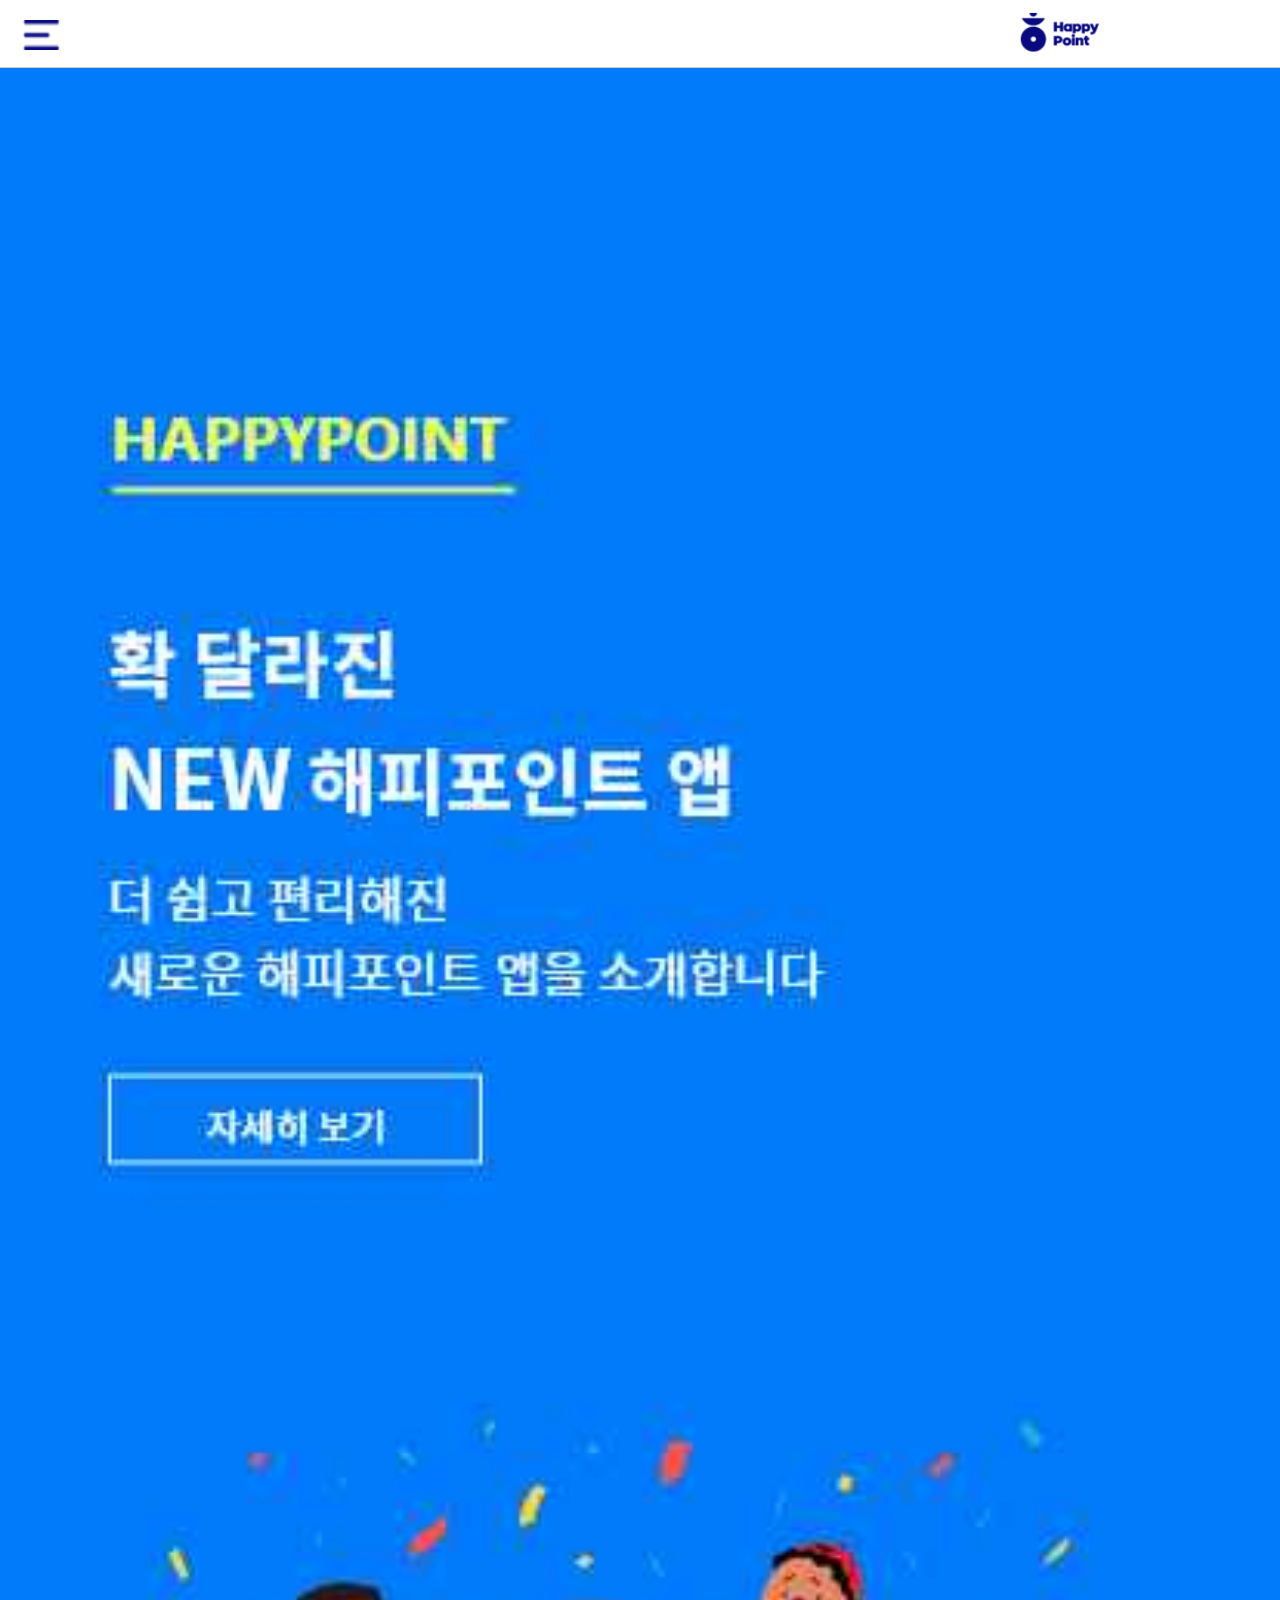
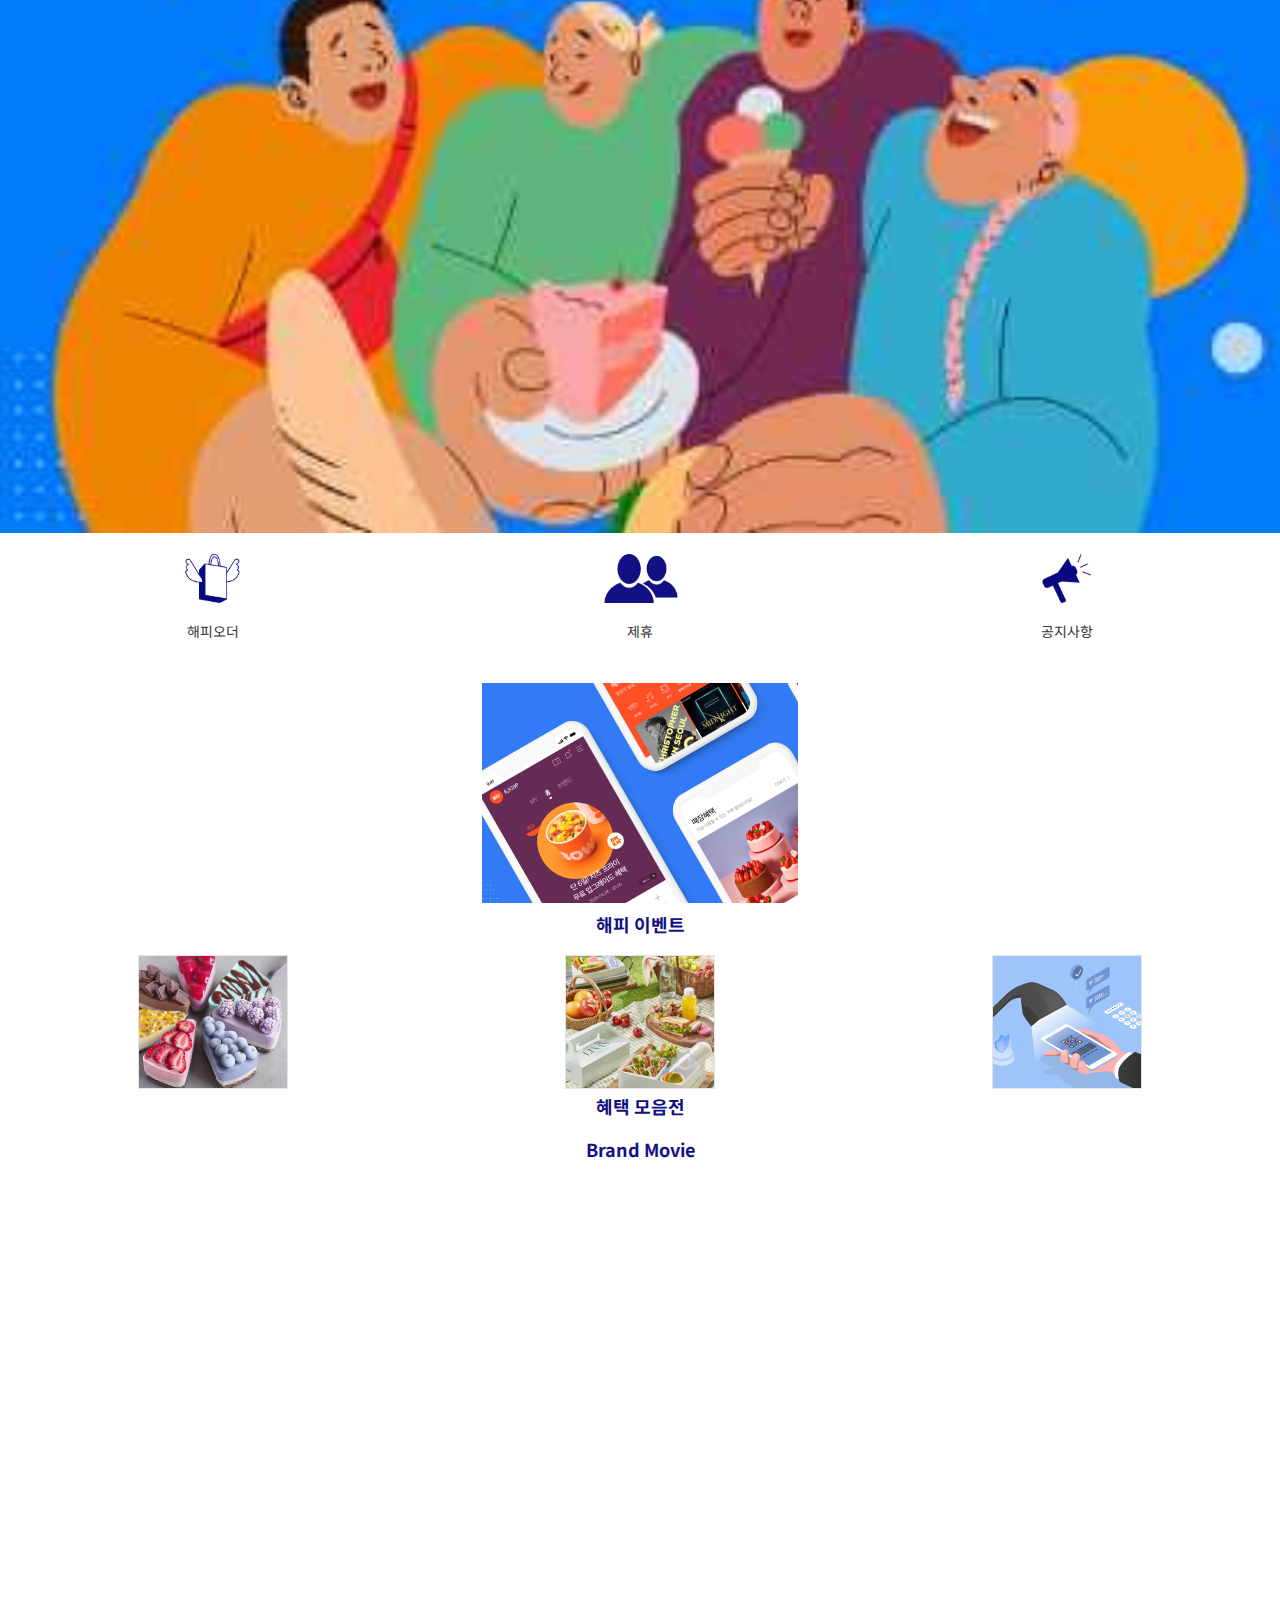
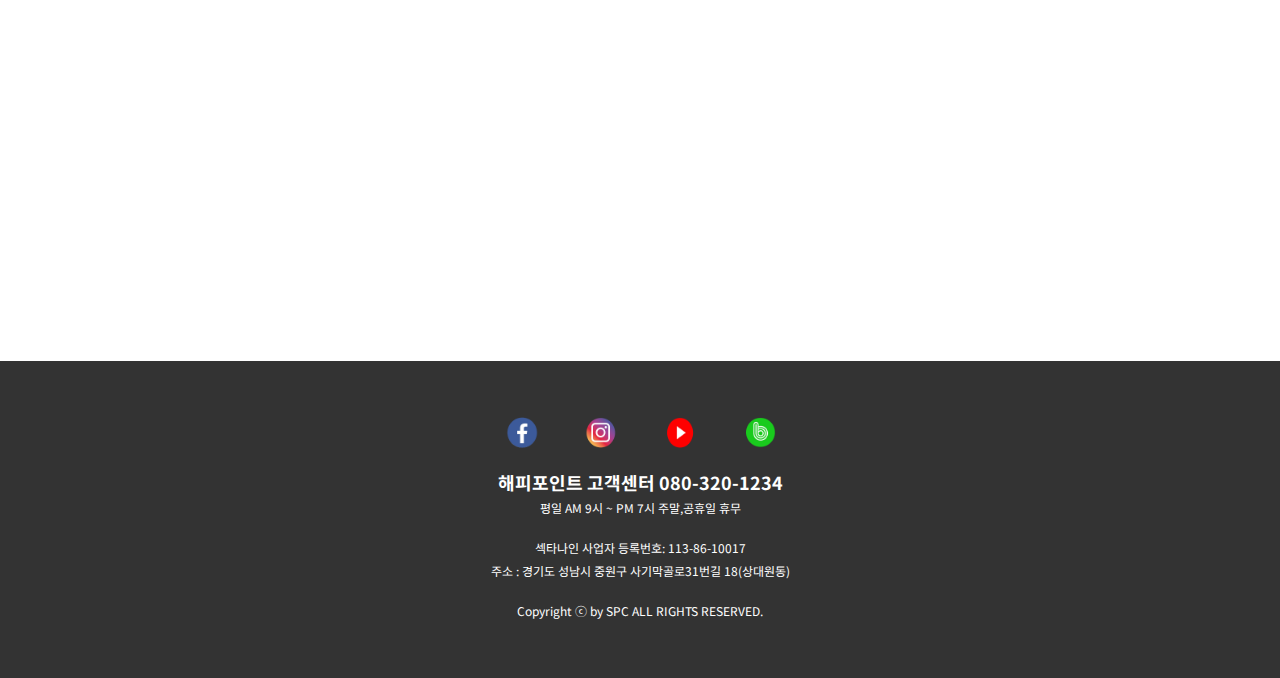
<file: TeamProject-main/index.html>
<!DOCTYPE html>
<html lang="en">
<head>
  <meta charset="UTF-8">
  <meta name="viewport" content="width=device-width, initial-scale=1.0">
  <title>happy point</title>
  <link rel="preconnect" href="https://fonts.gstatic.com">
  <link href="https://fonts.googleapis.com/css2?family=Noto+Sans+KR:wght@400;500;700&display=swap" rel="stylesheet">
  <link rel="stylesheet" href="https://stackpath.bootstrapcdn.com/font-awesome/4.7.0/css/font-awesome.min.css">
  <link rel="stylesheet" href="./css/style.css">
  <script src="./js/jquery-3.5.1.min.js"></script>
  <script src="./js/main.js"></script>
</head>
<body>
  <header id="main_header">
    <button class="btn_toggle">
        <img src="./images/menu.png">
    </button>
    <h1>
      <a href="./index.html"> 
        <img src="./images/logo.png" alt="해피포인트">
      </a>
    </h1>
    <!-- 메인메뉴 -->
    <nav id="gnb">
      <div>
        <button class="btn_close">
          <i class="fa fa-times fa-2x"aria-hidden="true"></i>
        </button>
      </div>
      <ul>
        <li><a href="./about.html">해피포인트 소개</a></li>
        <li><a href="./together.html">제휴<p class="cs">(Coming soon)</p></a></li>
        <li><a href="./cs.html">이벤트 / 쿠폰<p class="cs">(Coming soon)</p></a></li>
        <li><a href="./cs.html">나눔<p class="cs">(Coming soon)</p></a></li>
        <li><a href="./cs.html">마이페이지<p class="cs">(Coming soon)</p></a></li>
        <li><a href="./cs.html">고객센터<p class="cs">(Coming soon)</p></a></li>
        <li><a href="./location.html">오시는길</a></li>
      </ul>
    </nav>
  </header>

  <section id="main_visual">
    <div class="slider">
      <img class="show" src="./images/main– 1@2x.jpg" alt="1">
      <img src="./images/main – 2@2x.jpg" alt="2">
    </div>
  </section>

  <section id="service">
    <ul>
      <li>
        <a href="#">
          <img src="./images/order.png" alt="해피오더">
        </a>
        <p>해피오더</p>
      </li>
      <li>
        <a href="#">
          <img src="./images/together.png" alt="제휴">
        </a>
        <p>제휴</p>
      </li>
      <li>
        <a href="#">
          <img src="./images/icon1.png" alt="공지사항">
        </a>
        <p>공지사항</p>
      </li>
    </ul>
  </section>
  <section id="event">
    <img src="./images/event.png">
    <h2>해피 이벤트</h2>
  </section>
  <section id="benefit">
    <ul>
      <li>
        <a href="#">
          <img src="./images/cake.png">
        </a>
      </li>
      <li>
        <a href="#">
          <img src="./images/lunch.png">
        </a>
      </li>
      <li>
        <a href="#">
          <img src="./images/qr.png">
        </a>
      </li>
    </ul>
    <h2>혜택 모음전</h2>
  </section>
  <section id="you">
    <h2>Brand Movie</h2>
    <div>
        <iframe width="560" height="315" src="https://www.youtube.com/embed/nE_RrcVxPBA" frameborder="0" allow="accelerometer; autoplay; clipboard-write; encrypted-media; gyroscope; picture-in-picture" allowfullscreen></iframe>
    </div>
      </section>
  <footer id="main_footer">
    <div class="sns">
      <a href="https://www.facebook.com/happypointcard"><img src="./images/facebook.png" alt="facebook"></a>
      <a href="https://www.instagram.com/happypoint_official/"><img src="./images/instagram.png" alt="instagram"></a>
      <a href="https://www.youtube.com/channel/UCjlghdluB8Ke5B7hUjENdUA"><img src="./images/youtube.png" alt="youtube"></a>
      <a href="https://blog.naver.com/happypoints"><img src="./images/blog.png" alt="blog"></a>
    </div>
    <p class="tel">해피포인트 고객센터
      <a href="tel:080-320-1234">080-320-1234</a><br>
      <span>평일 AM 9시 ~ PM 7시 주말,공휴일 휴무</span>
    </p>
    <p class="info">섹타나인 사업자 등록번호: 113-86-10017 <br>
      주소 : 경기도 성남시 중원구 사기막골로31번길 18(상대원동)</p>
    <p class="copy">Copyright ⓒ by SPC ALL RIGHTS RESERVED.</p>
  </footer>
</body>
</html>
</file>
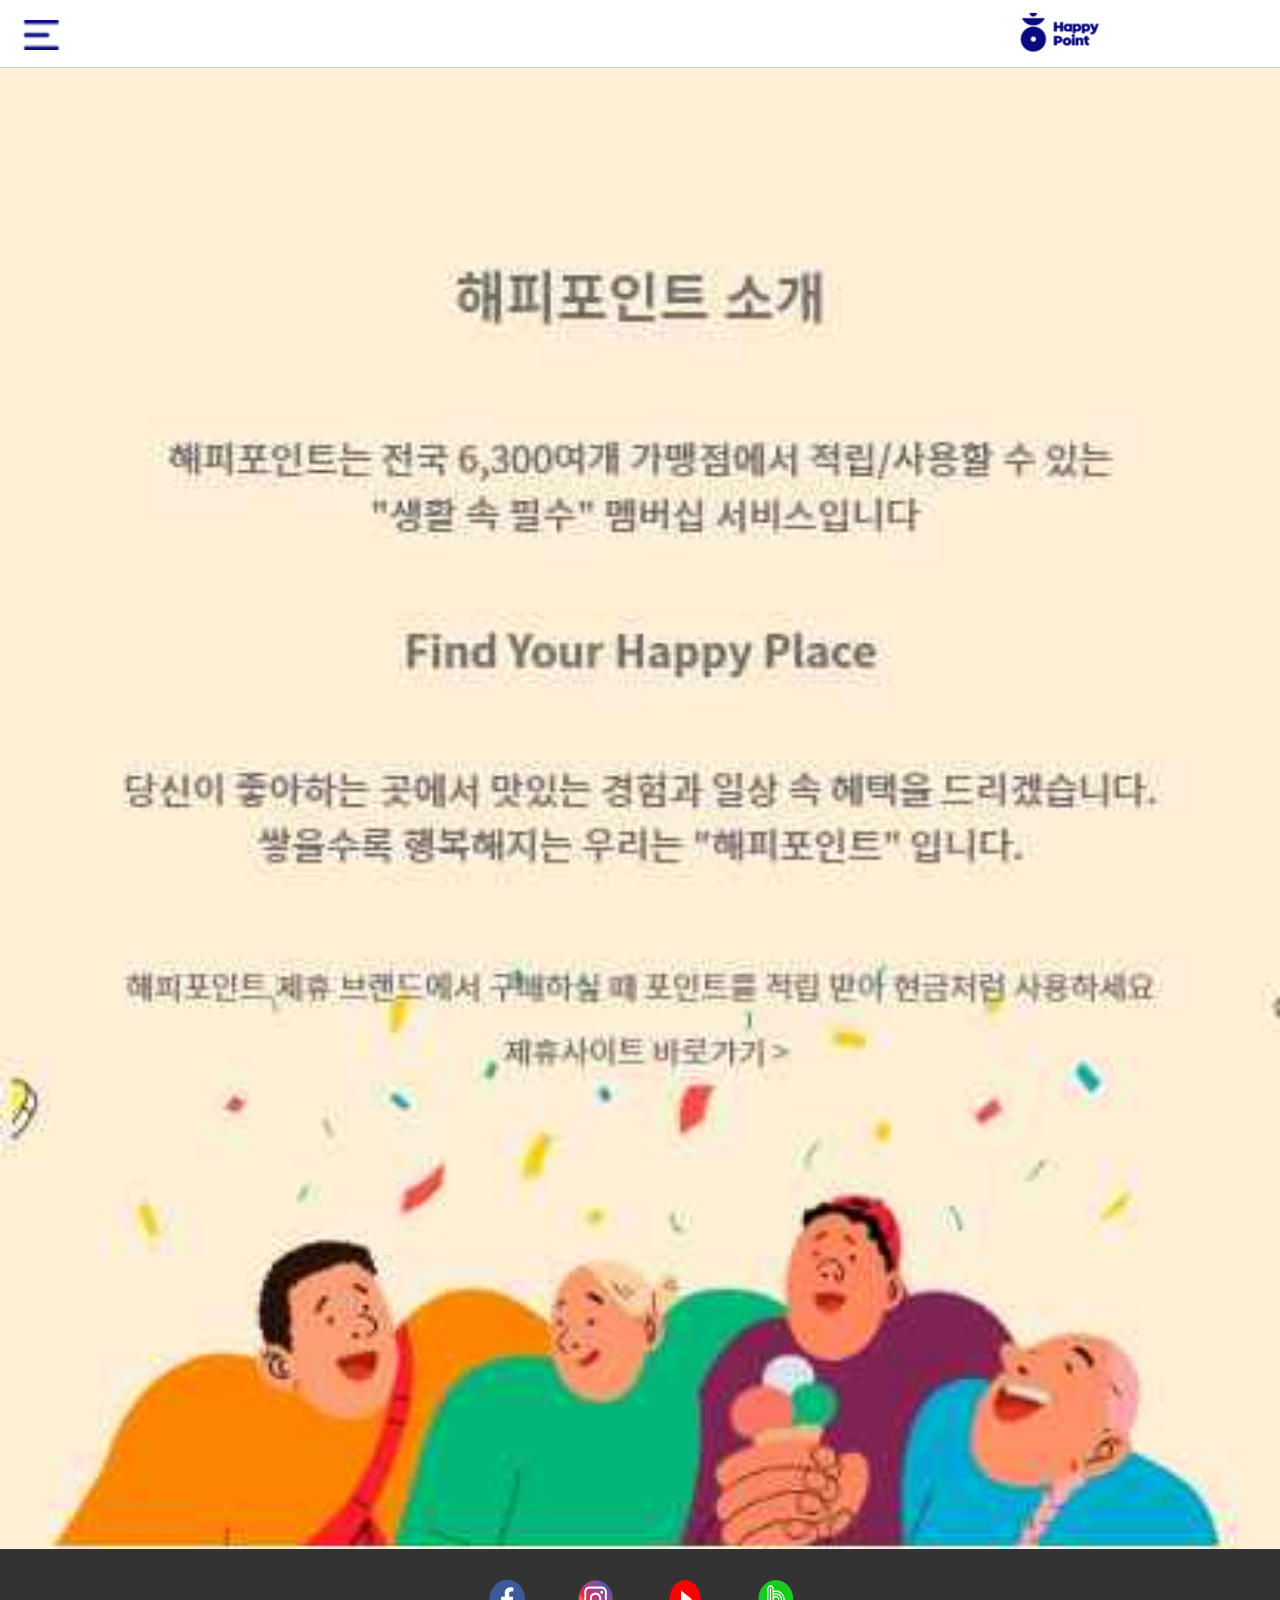
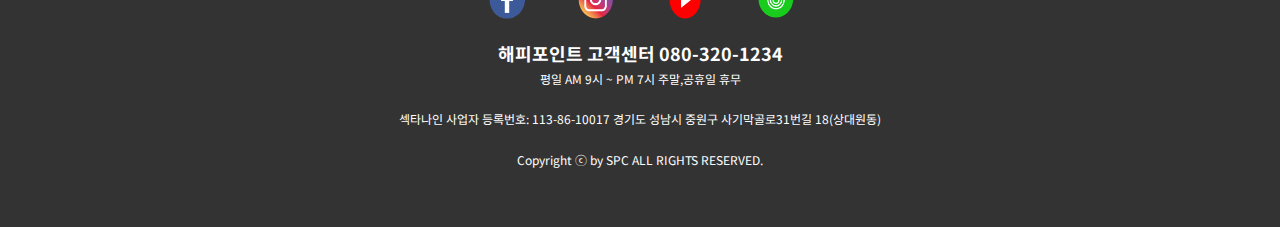
<file: TeamProject-main/about.html>
<!DOCTYPE html>
<html lang="en">
<head>
    <meta charset="UTF-8">
    <meta name="viewport" content="width=device-width, initial-scale=1.0">
    <title>sub page</title>

    <link rel="preconnect" href="https://fonts.gstatic.com">
    <link href="https://fonts.googleapis.com/css2?family=Noto+Sans+KR:wght@400;500;700&display=swap" rel="stylesheet">
    <link rel="stylesheet" href="https://stackpath.bootstrapcdn.com/font-awesome/4.7.0/css/font-awesome.min.css">

    <script src="./js/jquery-3.5.1.min.js"></script>
    <script src="./js/subpage.js"></script>

    <link rel="stylesheet" href="./css/style2.css">

</head>
<body>

    
  <header id="main_header">
    <h1>
      <a href="./index.html"> 
        <img src="./images/logo.png" alt="해피포인트">
      </a>
    </h1>
    <!-- 메인메뉴 -->
    <nav id="gnb">
      <div>
        <button class="btn_close">
          <i class="fa fa-times fa-2x" aria-hidden="true"></i>
        </button>
      </div>
      <ul>
        <li><a href="./about.html">해피포인트 소개</a></li>
        <li><a href="./together.html">제휴</a></li>
        <li><a href="./cs.html">이벤트 / 쿠폰</a></li>
        <li><a href="./cs.html">나눔</a></li>
        <li><a href="./cs.html">마이페이지</a></li>
        <li><a href="./cs.html">고객센터</a></li>
        <li><a href="./location.html">오시는길</a></li>
      </ul>
    </nav>
    <button class="btn_toggle">
      <img src="./images/menu.png">
      <div>
        
      </div>
    </button>
  </header>

  
  <section id="main_visual">
    <div class="slider">
      <img src="./images/info_img@2x.jpg" alt="1">

    </div>
  </section>

  


    






  
  <footer id="main_footer">
    <div class="sns">
      <a href="https://www.facebook.com/happypointcard"><img src="./images/facebook.png" alt="facebook"></a>
      <a href="https://www.instagram.com/happypoint_official/"><img src="./images/instagram.png" alt="instagram"></a>
      <a href="https://www.youtube.com/channel/UCjlghdluB8Ke5B7hUjENdUA"><img src="./images/youtube.png" alt="youtube"></a>
      <a href="https://blog.naver.com/happypoints"><img src="./images/blog.png" alt="blog"></a>
    </div>
    <p class="tel">해피포인트 고객센터
      <a href="tel:080-320-1234">080-320-1234</a><br>
      <span>평일 AM 9시 ~ PM 7시 주말,공휴일 휴무</span>
    </p>
    <p class="info">섹타나인 사업자 등록번호: 113-86-10017 경기도 성남시 중원구 사기막골로31번길 18(상대원동)</p>
    <p class="copy">Copyright ⓒ by SPC ALL RIGHTS RESERVED.</p>
  </footer>
</body>
</html>
</file>
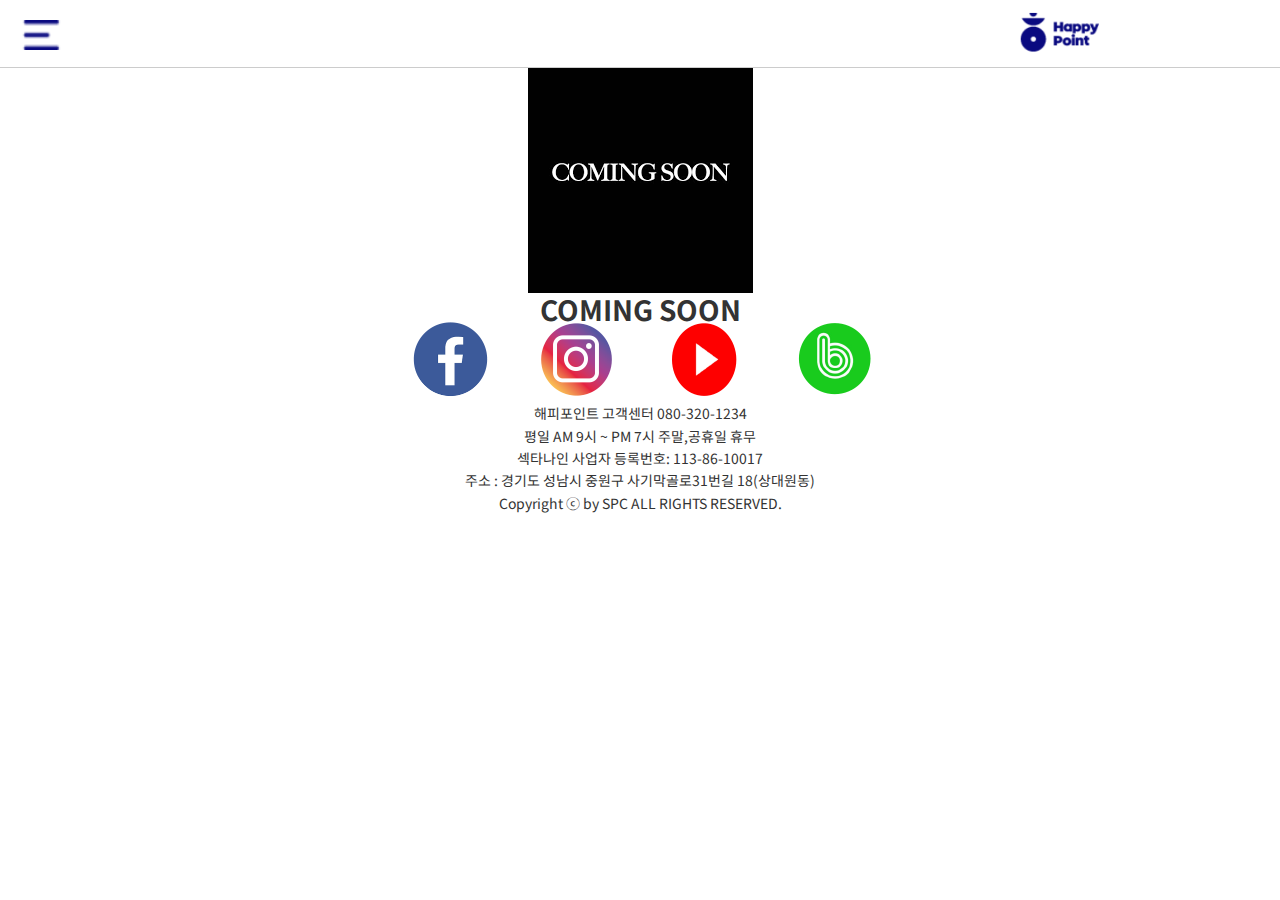
<file: TeamProject-main/cs.html>
<!DOCTYPE html>
<html lang="en">
<head>
  <meta charset="UTF-8">
  <meta name="viewport" content="width=device-width, initial-scale=1.0">
  <title>happy point</title>
  <link rel="preconnect" href="https://fonts.gstatic.com">
  <link href="https://fonts.googleapis.com/css2?family=Noto+Sans+KR:wght@400;500;700&display=swap" rel="stylesheet">
  <link rel="stylesheet" href="https://stackpath.bootstrapcdn.com/font-awesome/4.7.0/css/font-awesome.min.css">
  <link rel="stylesheet" href="./css/style4.css">
  <script src="./js/jquery-3.5.1.min.js"></script>
  <script src="./js/subpage.js"></script>
</head>
<body>
  <header id="main_header">
    <button class="btn_toggle">
        <img src="./images/menu.png">
    </button>
    <h1>
      <a href="./index.html"> 
        <img src="./images/logo.png" alt="해피포인트">
      </a>
    </h1>
    <!-- 메인메뉴 -->
    <nav id="gnb">
      <div>
        <button class="btn_close">
          <i class="fa fa-times fa-2x"aria-hidden="true"></i>
        </button>
      </div>
      <ul>
        <li><a href="./about.html">해피포인트 소개</a></li>
        <li><a href="./together.html">제휴</a></li>
        <li><a href="./cs.html">이벤트 / 쿠폰</a></li>
        <li><a href="./cs.html">나눔</a></li>
        <li><a href="./cs.html">마이페이지</a></li>
        <li><a href="./cs.html">고객센터</a></li>
        <li><a href="./location.html">오시는길</a></li>
      </ul>
    </nav>
  </header>
  <section>
    <img src="./images/Comingsoon.png" alt="">
    <div>
        <h1>COMING SOON</h1>
    </div>
  </section>



  <footer id="main_footer">
    <div class="sns">
      <a href="https://www.facebook.com/happypointcard"><img src="./images/facebook.png" alt="facebook"></a>
      <a href="https://www.instagram.com/happypoint_official/"><img src="./images/instagram.png" alt="instagram"></a>
      <a href="https://www.youtube.com/channel/UCjlghdluB8Ke5B7hUjENdUA"><img src="./images/youtube.png" alt="youtube"></a>
      <a href="https://blog.naver.com/happypoints"><img src="./images/blog.png" alt="blog"></a>
    </div>
    <p class="tel">해피포인트 고객센터
      <a href="tel:080-320-1234">080-320-1234</a><br>
      <span>평일 AM 9시 ~ PM 7시 주말,공휴일 휴무</span>
    </p>
    <p class="info">섹타나인 사업자 등록번호: 113-86-10017 <br>
      주소 : 경기도 성남시 중원구 사기막골로31번길 18(상대원동)</p>
    <p class="copy">Copyright ⓒ by SPC ALL RIGHTS RESERVED.</p>
  </footer>
</body>
</html>
</file>
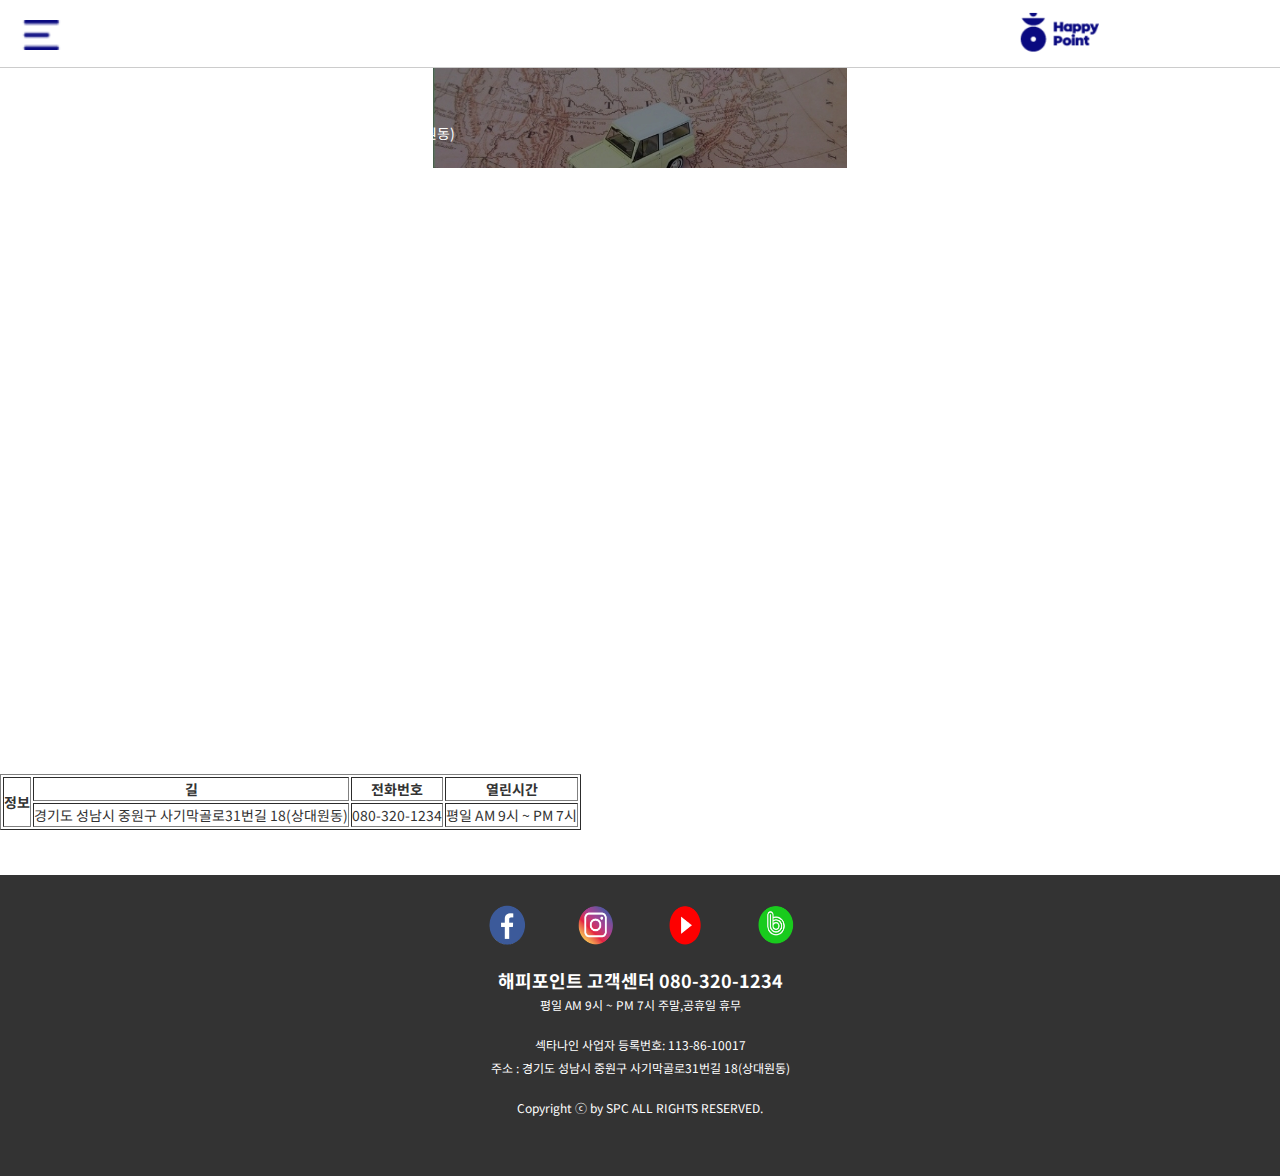
<file: TeamProject-main/location.html>
<!DOCTYPE html>
<html lang="en">
<head>
    <meta charset="UTF-8">
    <meta name="viewport" content="width=device-width, initial-scale=1.0">
    <title>location</title>

    <link rel="preconnect" href="https://fonts.gstatic.com">
    <link href="https://fonts.googleapis.com/css2?family=Noto+Sans+KR:wght@400;500;700&display=swap" rel="stylesheet">
    <link rel="stylesheet" href="https://stackpath.bootstrapcdn.com/font-awesome/4.7.0/css/font-awesome.min.css">

    <script src="./js/jquery-3.5.1.min.js"></script>
    <script src="./js/location.js"></script>

    <link rel="stylesheet" href="./css/style3.css">

</head>
<body>
    

  <header id="main_header">
    <h1>
      <a href="./index.html"> 
        <img src="./images/logo.png" alt="해피포인트">
      </a>
    </h1>
        <!-- 메인메뉴 -->
    <nav id="gnb">
      <div>
        <button class="btn_close">
          <i class="fa fa-times fa-2x"aria-hidden="true"></i>
        </button>
      </div>
      <ul>
        <li><a href="./about.html">해피포인트 소개</a></li>
        <li><a href="./together.html">제휴</a></li>
        <li><a href="./cs.html">이벤트 / 쿠폰</a></li>
        <li><a href="./cs.html">나눔</a></li>
        <li><a href="./cs.html">마이페이지</a></li>
        <li><a href="./cs.html">고객센터</a></li>
        <li><a href="./location.html">오시는길</a></li>
      </ul>
    </nav>
    <button class="btn_toggle">
      <img src="./images/menu.png">
    </button>
  </header>

  <section>
    <div class="map">
        <img src="./images/location.jpg" alt="">
        <div class="mapin">
          <h2>오시는길</h2>
          <p>경기도 성남시 중원구 사기막골로31번길 18(상대원동)</p>
        </div>
    </div>
    <div>
      <iframe src="https://www.google.com/maps/embed?pb=!1m18!1m12!1m3!1d419.55459108442955!2d127.16849158838889!3d37.43581990121073!2m3!1f0!2f0!3f0!3m2!1i1024!2i768!4f13.1!3m3!1m2!1s0x357ca8df5fb9ecbf%3A0x96aaada99b4e5e7c!2z6rK96riw64-EIOyEseuCqOyLnCDspJHsm5Dqtawg7IOB64yA7JuQMeuPmSDsgqzquLDrp4nqs6jroZwzMeuyiOq4uCAxOA!5e0!3m2!1sko!2skr!4v1612153197953!5m2!1sko!2skr" width="95%" height="550" frameborder="0" style="border:0;" allowfullscreen="" aria-hidden="false" tabindex="0"></iframe>
    </div>
  </section>
<br><br>
  <table border="1" class="information">
    <div class="information">
      <tr>
        <th rowspan="2">정보</th>
        <th>길</th>
        <th>전화번호</th>
        <th>열린시간</th>
      </tr>
      <tr>
        <td>경기도 성남시 중원구 사기막골로31번길 18(상대원동)</td>
        <td><a class="white" href="tel:080-320-1234">080-320-1234</a></td>
        <td>평일 AM 9시 ~ PM 7시</td>
      </tr>
    </div>
  </table>
  <br><br>



  <footer id="main_footer">
    <div class="sns">
      <a href="https://www.facebook.com/happypointcard"><img src="./images/facebook.png" alt="facebook"></a>
      <a href="https://www.instagram.com/happypoint_official/"><img src="./images/instagram.png" alt="instagram"></a>
      <a href="https://www.youtube.com/channel/UCjlghdluB8Ke5B7hUjENdUA"><img src="./images/youtube.png" alt="youtube"></a>
      <a href="https://blog.naver.com/happypoints"><img src="./images/blog.png" alt="blog"></a>
    </div>
    <p class="tel">해피포인트 고객센터
      <a href="tel:080-320-1234">080-320-1234</a><br>
      <span>평일 AM 9시 ~ PM 7시 주말,공휴일 휴무</span>
    </p>
    <p class="info">섹타나인 사업자 등록번호: 113-86-10017 <br>
      주소 : 경기도 성남시 중원구 사기막골로31번길 18(상대원동)</p>
    <p class="copy">Copyright ⓒ by SPC ALL RIGHTS RESERVED.</p>
  </footer>
</body>
</html>
</file>
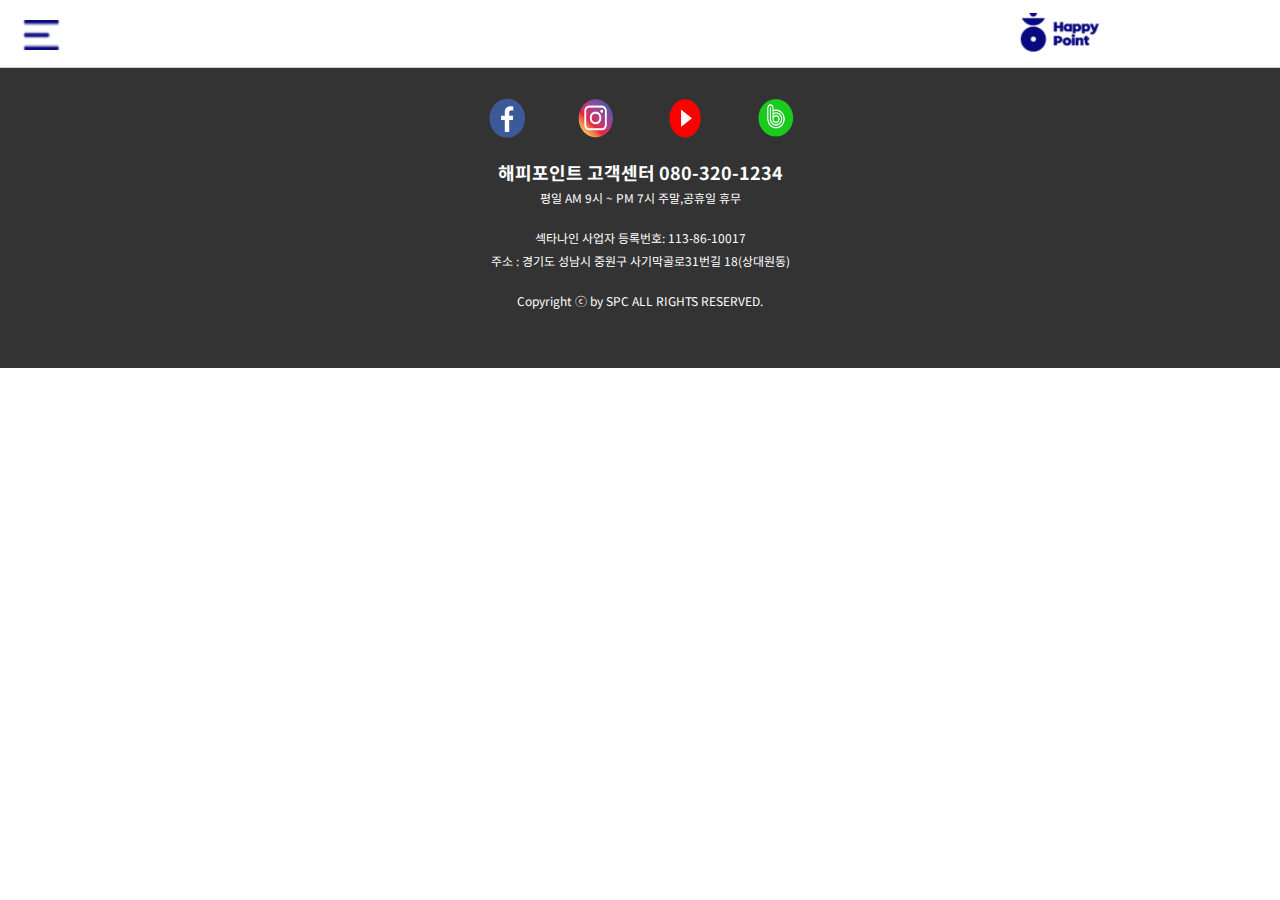
<file: TeamProject-main/subpage.html>
<!DOCTYPE html>
<html lang="en">
<head>
    <meta charset="UTF-8">
    <meta name="viewport" content="width=device-width, initial-scale=1.0">
    <title>sub page</title>

    <link rel="preconnect" href="https://fonts.gstatic.com">
    <link href="https://fonts.googleapis.com/css2?family=Noto+Sans+KR:wght@400;500;700&display=swap" rel="stylesheet">
    <link rel="stylesheet" href="https://stackpath.bootstrapcdn.com/font-awesome/4.7.0/css/font-awesome.min.css">

    <script src="./js/jquery-3.5.1.min.js"></script>
    <script src="./js/subpage.js"></script>

    <link rel="stylesheet" href="./css/style2.css">

</head>
<body>

    
  <header id="main_header">
    <h1>
      <a href="./index.html"> 
        <img src="./images/logo.png" alt="해피포인트">
      </a>
    </h1>
    <!-- 메인메뉴 -->
    <nav id="gnb">
      <div>
        <button class="btn_close">
          <i class="fa fa-times fa-2x" aria-hidden="true"></i>
        </button>
      </div>
      <ul>
        <li><a href="./about.html">해피포인트 소개</a></li>
        <li><a href="./together.html">제휴</a></li>
        <li><a href="./cs.html">이벤트 / 쿠폰</a></li>
        <li><a href="./cs.html">나눔</a></li>
        <li><a href="./cs.html">마이페이지</a></li>
        <li><a href="./cs.html">고객센터</a></li>
        <li><a href="./location.html">오시는길</a></li>
      </ul>
    </nav>
    <button class="btn_toggle">
      <img src="./images/menu.png">
    </button>
  </header>















  <footer id="main_footer">
    <div class="sns">
      <a href="https://www.facebook.com/happypointcard"><img src="./images/facebook.png" alt="facebook"></a>
      <a href="https://www.instagram.com/happypoint_official/"><img src="./images/instagram.png" alt="instagram"></a>
      <a href="https://www.youtube.com/channel/UCjlghdluB8Ke5B7hUjENdUA"><img src="./images/youtube.png" alt="youtube"></a>
      <a href="https://blog.naver.com/happypoints"><img src="./images/blog.png" alt="blog"></a>
    </div>
    <p class="tel">해피포인트 고객센터
      <a href="tel:080-320-1234">080-320-1234</a><br>
      <span>평일 AM 9시 ~ PM 7시 주말,공휴일 휴무</span>
    </p>
    <p class="info">섹타나인 사업자 등록번호: 113-86-10017 <br>
      주소 : 경기도 성남시 중원구 사기막골로31번길 18(상대원동)</p>
    <p class="copy">Copyright ⓒ by SPC ALL RIGHTS RESERVED.</p>
  </footer>
  </body>
  </html>
</file>
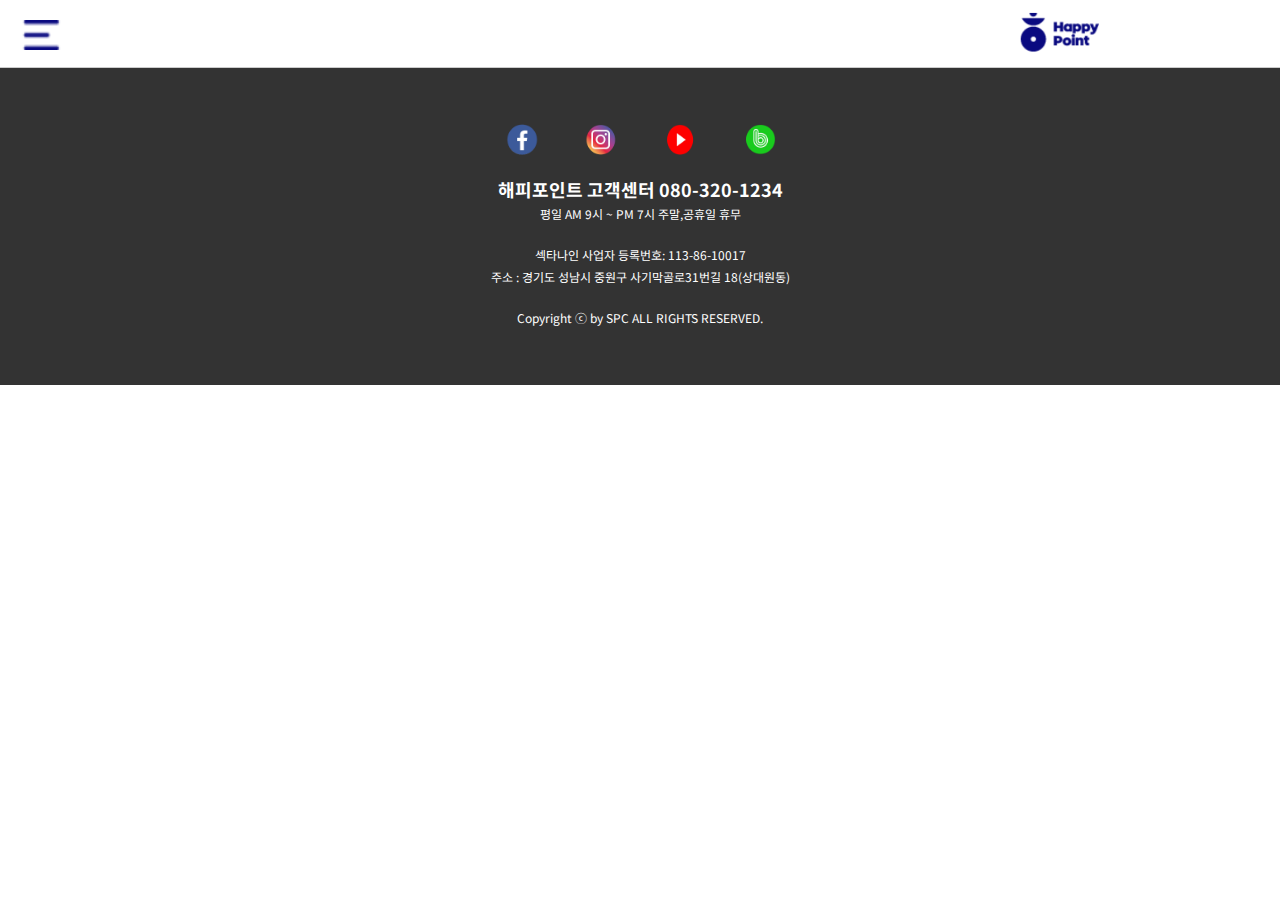
<file: TeamProject-main/together.html>
<!DOCTYPE html>
<html lang="en">
<head>
  <meta charset="UTF-8">
  <meta name="viewport" content="width=device-width, initial-scale=1.0">
  <title>happy point</title>
  <link rel="preconnect" href="https://fonts.gstatic.com">
  <link href="https://fonts.googleapis.com/css2?family=Noto+Sans+KR:wght@400;500;700&display=swap" rel="stylesheet">
  <link rel="stylesheet" href="https://stackpath.bootstrapcdn.com/font-awesome/4.7.0/css/font-awesome.min.css">
  <link rel="stylesheet" href="./css/style.css">
  <script src="./js/jquery-3.5.1.min.js"></script>
  <script src="./js/subpage.js"></script>
</head>
<body>
  <header id="main_header">
    <button class="btn_toggle">
        <img src="./images/menu.png">
    </button>
    <h1>
      <a href="./index.html"> 
        <img src="./images/logo.png" alt="해피포인트">
      </a>
    </h1>
    <!-- 메인메뉴 -->
    <nav id="gnb">
      <div>
        <button class="btn_close">
          <i class="fa fa-times fa-2x"aria-hidden="true"></i>
        </button>
      </div>
      <ul>
        <li><a href="./about.html">해피포인트 소개</a></li>
        <li><a href="./together.html">제휴</a></li>
        <li><a href="./cs.html">이벤트 / 쿠폰</a></li>
        <li><a href="./cs.html">나눔</a></li>
        <li><a href="./cs.html">마이페이지</a></li>
        <li><a href="./cs.html">고객센터</a></li>
        <li><a href="./location.html">오시는길</a></li>
      </ul>
    </nav>
  </header>

  <div>



  </div>












  <footer id="main_footer">
    <div class="sns">
      <a href="https://www.facebook.com/happypointcard"><img src="./images/facebook.png" alt="facebook"></a>
      <a href="https://www.instagram.com/happypoint_official/"><img src="./images/instagram.png" alt="instagram"></a>
      <a href="https://www.youtube.com/channel/UCjlghdluB8Ke5B7hUjENdUA"><img src="./images/youtube.png" alt="youtube"></a>
      <a href="https://blog.naver.com/happypoints"><img src="./images/blog.png" alt="blog"></a>
    </div>
    <p class="tel">해피포인트 고객센터
      <a href="tel:080-320-1234">080-320-1234</a><br>
      <span>평일 AM 9시 ~ PM 7시 주말,공휴일 휴무</span>
    </p>
    <p class="info">섹타나인 사업자 등록번호: 113-86-10017 <br>
      주소 : 경기도 성남시 중원구 사기막골로31번길 18(상대원동)</p>
    <p class="copy">Copyright ⓒ by SPC ALL RIGHTS RESERVED.</p>
  </footer>
</body>
</html>
</file>
<file: TeamProject-main/css/style.css>
/* style.css */
* {
    margin: 0;
    padding: 0;
    box-sizing: border-box;
  }
  
  ul {
    list-style-type: none;
  }
  
  a {
    text-decoration: none;
    color: #333;
  }
  
  body {
    color: #333;
    /* 400 regular, 500 medium, bold 700 */
    font-family: 'Noto Sans KR', sans-serif;
    font-size: 14px;
    line-height: 1.6em;
    text-align: center;
  }
  
  h2 {
    font-size: 18px;
    font-weight: bold;
  }
  
  /* 헤더 */
  #main_header {
    position: relative;
    background: #fff;
    height: 100%;
    height: 68px;
    border-bottom: 1px solid #ccc;
    text-align: center;
  }
  
  #main_header > h1 {
    padding-top: 20px;
  }
  
  #main_header > h1 img {
    position: absolute;
    right: 170px;
    top: 1px;
    height: 60px;
  }
  
  #main_header > .btn_toggle {
    float: left;
    padding-left: 20px;
    padding-top: 20px;
    width: 30px;
    height: 30px;
    background: none;
    border: none;
  }

  #main_header .btn_toggle  > img {
      height: 30px;
  }
  
  #main_visual > .slider > img {
    width: 100%;
    display: block;
  }
  
  #service {
    background: #fff;
    overflow: hidden;
    padding-top: 20px;
    padding-bottom:20px;
  }
  
  #service ul li {
    float: left;
    width: 33.33%;
    text-align: center;
  }

  #service ul li > a {
    display: inline-block;
    height: 47px;
    line-height: 47px;
  }
  
  #service ul li > p {
    padding: 20px;
  }
  
  #service ul li > a > img {
    vertical-align: middle;
    width: 80px;
  }
  #event > img {
    height: 220px;
  }

  #event > h2 {
  text-align: center;
  padding-top: 5px;
  padding-bottom: 20px;
  color: #111184;
  }

  #benefit ul li {
      float: left;
      width: 33.33%;
      text-align: center;
    }
  
  #benefit ul li > a {
      display: inline-block;
      height: 47px;
      line-height: 47px;
    }
    
  #benefit ul li > a > img {
    vertical-align: middle;

    width: 150px;
  } 

  #benefit > h2 {
    text-align: center;
    padding-top: 140px;
    padding-bottom: 20px;
    color: #111184;
    }

  #you {
    padding-bottom: 56px;
  }
  
  #you > h2 {
    margin-bottom: 10px;
    color: #111184;
  }
  
  #you > div {
    position: relative;
    width: 100%;
    padding-bottom: 56.25%;
    margin-bottom: 15px;
  }
  
  #you > div > iframe {
    position: absolute;
    left: 0; top: 0;
    width: 100%;
    height: 100%;
  }
  
  #main_footer {
    background: #333;
    color: #fff;
    padding-top: 56px;
    padding-bottom: 56px;
    padding-left: 20px;
    padding-right: 20px;
  }
  
  #main_footer .sns img{
    margin-left: 13px;
    margin-right: 13px;
    width: 50px;
  }
  
  #main_footer .tel {
    font-size: 18px;
    font-weight: bold;
    margin-top: 18px;
    margin-bottom: 18px;
  }

  #main_footer .tel a {
    color: #fff;
  }
  
  #main_footer .tel span,
  #main_footer .info,
  #main_footer .copy {
    font-size: 12px;
    font-weight: 400;
  }
  
  #main_footer .info {
    margin-bottom: 18px;
  }
  
  
  /* 메인 메뉴 */
  #gnb {
    position: fixed;
    width: 300px;
    height: 100%;
    background: #fff;
    top: 0;
    z-index: 999;
    box-shadow: 2px 0px 6px rgba(0,0,0, 0.2);
    display: none;
    float: left;
  }
  
  #gnb > div {
    height: 68px;
  }
  
  #gnb .btn_close {
    position: absolute;
    right: 20px; top: 25px;
    width: 32px;
    height: 32px;
    border: none;  
  }
  
  
  #gnb > ul > li {
    padding: 10px 20px;
    text-align: left;
    font-weight: 500;
  }
  #gnb > ul > li:hover {
    outline: 1px solid blue;
  }
  
  
  
  /* 배인배너 슬라이더 이미지 영역 */
  .slider {
    width: 100%;
    padding-top: 161.35%;
    position: relative;
  }
  
  
  .slider > img {
    position: absolute;
    left: 0; top: 0;
    opacity: 0;
    transition-duration: 1s;
  }
  
  .slider > img.show {
    opacity: 1;
  }

  .cs {
    color: lightslategray;


  }
</file>
<file: TeamProject-main/css/style2.css>
* {
    margin: 0;
    padding: 0;
    box-sizing: border-box;
  }
  
  ul {
    list-style-type: none;
  }
  
  a {
    text-decoration: none;
    color: #333;
  }
  
  body {
    color: #333;
    /* 400 regular, 500 medium, bold 700 */
    font-family: 'Noto Sans KR', sans-serif;
    font-size: 14px;
    line-height: 1.6em;
    text-align: center;
  }
  
  h2 {
    font-size: 18px;
    font-weight: bold;
  }


  #main_header {
    position: relative;
    background: #fff;
    height: 100%;
    height: 68px;
    border-bottom: 1px solid #ccc;
    text-align: center;
  }
  
  #main_header > h1 {
    padding-top: 10px;
  }
  
  #main_header > h1 img {
    position: absolute;
    right: 170px;
    top: 1px;
    height: 60px;
  }
  
  #main_header > .btn_toggle {
    position: absolute;
    left: 20px; top: 20px;
    background: none;
    border: none;
  }

  #main_header .btn_toggle  > img {
      height: 30px;
  }

  #gnb {
    position: fixed;
    width: 300px;
    height: 100%;
    background: #fff;
    left: 0; top: 0;
    z-index: 999;
    box-shadow: 2px 0px 6px rgba(0,0,0, 0.2);
    display: none;
  }
  
  #gnb > div {
    height: 68px;
    /* outline: 1px solid red; */
  }
  
  #gnb .btn_close {
    position: absolute;
    right: 20px; top: 25px;
    width: 32px;
    height: 32px;
    border: none;  
  }
  
  
  #gnb > ul > li {
    /* outline: 1px solid #ccc; */
    padding: 10px 20px;
    text-align: left;
    font-weight: 500;
  }
  #gnb > ul > li:hover {
    outline: 1px solid blue;
  }

  
  #main_visual > .slider > img {
    width: 100%;
    display: block;

  }

  .cs {
    color: lightslategray;


  }











  
  #main_footer {
    background: #333;
    color: #fff;
    padding-top: 30px;
    padding-bottom: 56px;
    padding-left: 20px;
    padding-right: 20px;
  }
  
  #main_footer .sns img{
    margin-left: 13px;
    margin-right: 13px;
    width: 60px; height: 40px;
  }
  
  #main_footer .tel {
    font-size: 18px;
    font-weight: bold;
    margin-top: 18px;
    margin-bottom: 18px;
  }
  #main_footer .tel a {
    color: #fff;
  }
  
  #main_footer .tel span,
  #main_footer .info,
  #main_footer .copy {
    font-size: 12px;
    font-weight: 400;
  }
  
  #main_footer .info {
    margin-bottom: 18px;
  }
</file>
<file: TeamProject-main/css/style4.css>
* {
    margin: 0;
    padding: 0;
    box-sizing: border-box;
  }
  
  ul {
    list-style-type: none;
  }
  
  a {
    text-decoration: none;
    color: #333;
  }
  
  body {
    color: #333;
    /* 400 regular, 500 medium, bold 700 */
    font-family: 'Noto Sans KR', sans-serif;
    font-size: 14px;
    line-height: 1.6em;
    text-align: center;
  }
  
  h2 {
    font-size: 18px;
    font-weight: bold;
  }
  
  /* 헤더 */
  #main_header {
    position: relative;
    background: #fff;
    height: 100%;
    height: 68px;
    border-bottom: 1px solid #ccc;
    text-align: center;
  }
  
  #main_header > h1 {
    padding-top: 10px;
  }
  
  #main_header > h1 img {
    position: absolute;
    right: 170px;
    top: 1px;
    height: 60px;
  }
  
  #main_header > .btn_toggle {
    position: absolute;
    left: 20px; top: 20px;
    background: none;
    border: none;
  }
  #main_header .btn_toggle  > img {
    height: 30px;
}

  #gnb {
    position: fixed;
    width: 300px;
    height: 100%;
    background: #fff;
    left: 0; top: 0;
    z-index: 999;
    box-shadow: 2px 0px 6px rgba(0,0,0, 0.2);
    display: none;
  }
  
  #gnb > div {
    height: 68px;
    /* outline: 1px solid red; */
  }
  
  #gnb .btn_close {
    position: absolute;
    right: 20px; top: 25px;
    width: 32px;
    height: 32px;
    border: none;
  }
  
  
  #gnb > ul > li {
    /* outline: 1px solid #ccc; */
    padding: 10px 20px;
    text-align: left;
    font-weight: 500;
  }
  #gnb > ul > li:hover {
    outline: 1px solid blue;
  }

  .cs {
    color: lightslategray;


  }
</file>
<file: TeamProject-main/css/style3.css>
* {
    margin: 0;
    padding: 0;
    box-sizing: border-box;
  }
  
  ul {
    list-style-type: none;
  }
  
  a {
    text-decoration: none;
    color: #333;
  }
  
  body {
    color: #333;
    /* 400 regular, 500 medium, bold 700 */
    font-family: 'Noto Sans KR', sans-serif;
    font-size: 14px;
    line-height: 1.6em;
    text-align: center;
  }
  
  h2 {
    font-size: 18px;
    font-weight: bold;
  }
  
  /* 헤더 */
  #main_header {
    position: relative;
    background: #fff;
    height: 100%;
    height: 68px;
    border-bottom: 1px solid #ccc;
    text-align: center;
  }
  
  #main_header > h1 {
    padding-top: 10px;
  }
  
  #main_header > h1 img {
    position: absolute;
    right: 170px;
    top: 1px;
    height: 60px;
  }
  
  #main_header > .btn_toggle {
    position: absolute;
    left: 20px; top: 20px;
    background: none;
    border: none;
  }
  #main_header .btn_toggle  > img {
    height: 30px;
}

  #gnb {
    position: fixed;
    width: 300px;
    height: 100%;
    background: #fff;
    left: 0; top: 0;
    z-index: 999;
    box-shadow: 2px 0px 6px rgba(0,0,0, 0.2);
    display: none;
  }
  
  #gnb > div {
    height: 68px;
    /* outline: 1px solid red; */
  }
  
  #gnb .btn_close {
    position: absolute;
    right: 20px; top: 25px;
    width: 32px;
    height: 32px;
    border: none;
  }
  
  
  #gnb > ul > li {
    /* outline: 1px solid #ccc; */
    padding: 10px 20px;
    text-align: left;
    font-weight: 500;
  }
  #gnb > ul > li:hover {
    outline: 1px solid blue;
  }


  .map > .mapin {
    position: absolute;
    top: 100px;
    color: #fff;
    left: 11%;
    box-sizing: border-box;
  }







  #main_footer {
    background: #333;
    color: #fff;
    padding-top: 30px;
    padding-bottom: 56px;
    padding-left: 20px;
    padding-right: 20px;
  }
  
  #main_footer .sns img{
    margin-left: 13px;
    margin-right: 13px;
    width: 60px; height: 40px;
  }
  
  #main_footer .tel {
    font-size: 18px;
    font-weight: bold;
    margin-top: 18px;
    margin-bottom: 18px;
  }
  #main_footer .tel a {
    color: #fff;
  }
  
  #main_footer .tel span,
  #main_footer .info,
  #main_footer .copy {
    font-size: 12px;
    font-weight: 400;
  }
  
  #main_footer .info {
    margin-bottom: 18px;
  }
</file>
